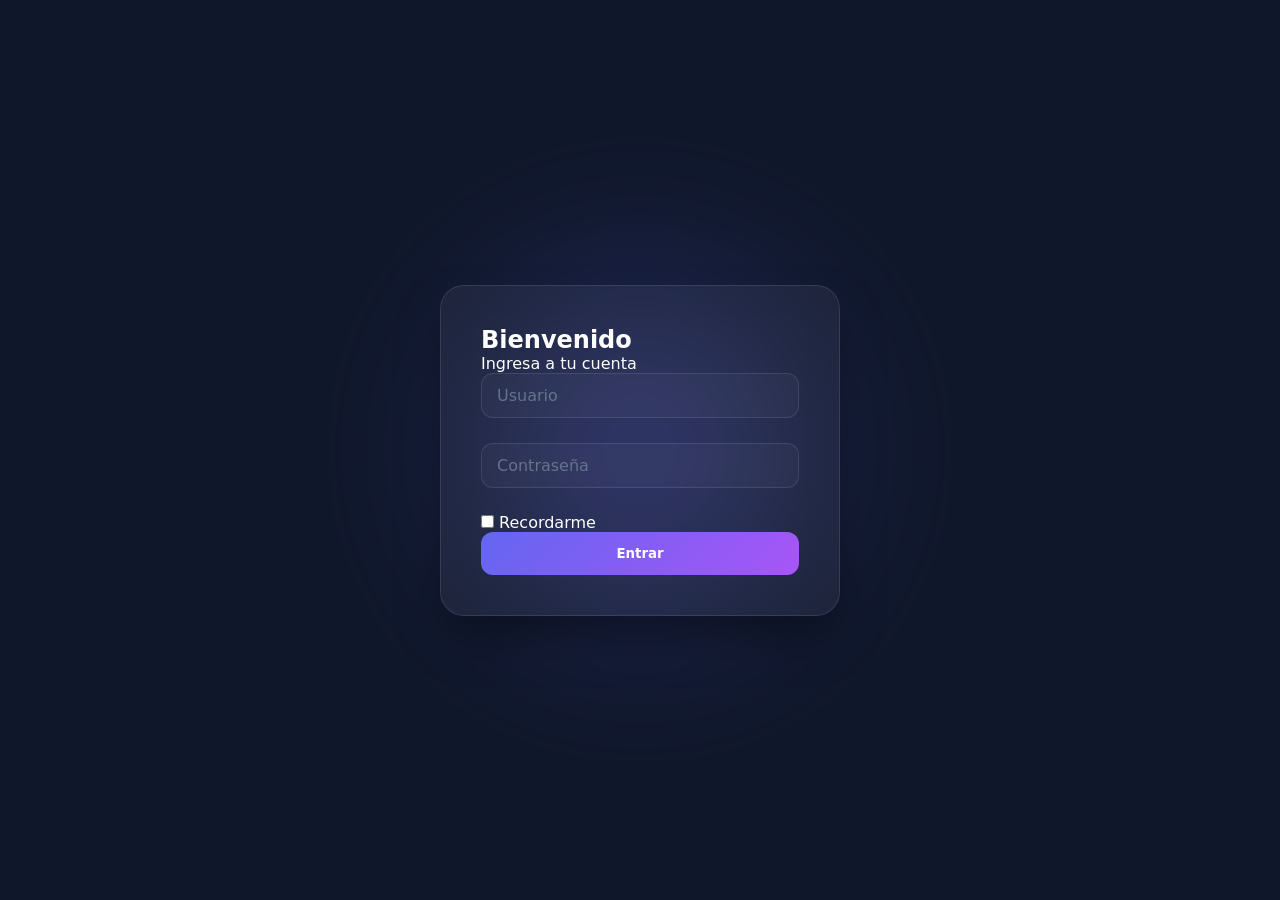
<file: index.html>
<!DOCTYPE html>
<html lang="es">
<head>
    <meta charset="UTF-8">
    <meta name="viewport" content="width=device-width, initial-scale=1.0">
    <title>Login Potrero Digital</title>
    <link rel="stylesheet" href="style.css">
</head>
<body>
    <div class="background-glow"></div>
    <div class="login-container">
        <form action="login.php" class="login-form" method="post">
            <h2>Bienvenido</h2>
            <p>Ingresa a tu cuenta</p>

            <div class="input-group">
                <input type="text" required name="user">
                <label>Usuario</label>

            </div>
            
            <div class="input-group">
                <input type="password" required name="pass">
                <label>Contraseña</label>
            </div>
            
            <div class="options">
                <label><input type="checkbox"> Recordarme</label>
            </div>
            
            <button type="submit" class="btn-login">Entrar</button>
            
        </form>
    </div>
</body>
</html>
</file>
<file: style.css>
/* 1. VARIABLES GLOBALES - Definidas una sola vez */
:root {
    --primary: #6366f1;
    --secondary: #a855f7;
    --bg-dark: #0f172a;
    --glass: rgba(255, 255, 255, 0.05);
    --border: rgba(255, 255, 255, 0.1);
    --text-muted: #94a3b8;
}

/* 2. RESET Y ESTILOS BASE */
* {
    margin: 0;
    padding: 0;
    box-sizing: border-box;
    font-family: 'Inter', system-ui, sans-serif;
}

body {
    display: flex;
    justify-content: center;
    align-items: center;
    min-height: 100vh;
    background: var(--bg-dark);
    overflow: hidden;
    color: white;
    position: relative;
}

/* 3. ELEMENTOS DE FONDO (Glows) */
.background-glow, .background-glow-alt {
    position: absolute;
    border-radius: 50%;
    z-index: -1;
    filter: blur(80px);
}

.background-glow {
    width: 500px;
    height: 500px;
    background: radial-gradient(circle, var(--primary) 0%, transparent 70%);
    opacity: 0.4;
    animation: move 15s infinite alternate;
}

.background-glow-alt {
    width: 600px;
    height: 600px;
    background: radial-gradient(circle, var(--secondary) 0%, transparent 70%);
    opacity: 0.2;
    bottom: -10%;
    right: -10%;
}

@keyframes move {
    from { transform: translate(-20%, -20%); }
    to { transform: translate(20%, 20%); }
}

/* 4. COMPONENTES DE LOGIN */
.login-container {
    background: var(--glass);
    backdrop-filter: blur(15px);
    border: 1px solid var(--border);
    padding: 40px;
    border-radius: 24px;
    width: 100%;
    max-width: 400px;
    box-shadow: 0 25px 50px -12px rgba(0, 0, 0, 0.5);
}

.input-group {
    position: relative;
    margin-bottom: 25px;
}

.input-group input {
    width: 100%;
    padding: 12px 16px;
    background: rgba(255, 255, 255, 0.03);
    border: 1px solid var(--border);
    border-radius: 12px;
    outline: none;
    color: white;
    font-size: 1rem;
    transition: 0.3s;
}

.input-group label {
    position: absolute;
    left: 16px;
    top: 50%;
    transform: translateY(-50%);
    color: #64748b;
    pointer-events: none;
    transition: 0.3s;
}

.input-group input:focus ~ label,
.input-group input:valid ~ label {
    top: -10px;
    left: 10px;
    font-size: 0.8rem;
    color: var(--primary);
    background: var(--bg-dark);
    padding: 0 5px;
}

/* 5. COMPONENTES DE ERROR */
.error-container {
    background: var(--glass);
    backdrop-filter: blur(25px);
    border: 1px solid var(--border);
    border-radius: 32px;
    padding: 60px;
    text-align: center;
    max-width: 600px;
    width: 90%;
    box-shadow: 0 40px 80px -20px rgba(0, 0, 0, 0.6);
}

.error-badge {
    display: inline-block;
    background: rgba(99, 102, 241, 0.1);
    color: var(--primary);
    padding: 8px 20px;
    border-radius: 100px;
    font-size: 0.85rem;
    font-weight: 700;
    text-transform: uppercase;
    border: 1px solid rgba(99, 102, 241, 0.2);
    margin-bottom: 20px;
}

/* 6. BOTONES GENERALES */
.btn-primary, .btn-login {
    display: inline-block;
    width: 100%;
    padding: 14px;
    border: none;
    border-radius: 12px;
    background: linear-gradient(135deg, var(--primary), var(--secondary));
    color: white;
    font-weight: 600;
    text-decoration: none;
    cursor: pointer;
    transition: all 0.3s;
    text-align: center;
}

.btn-primary:hover, .btn-login:hover {
    transform: translateY(-2px);
    box-shadow: 0 10px 20px -5px var(--primary);
}
</file>
